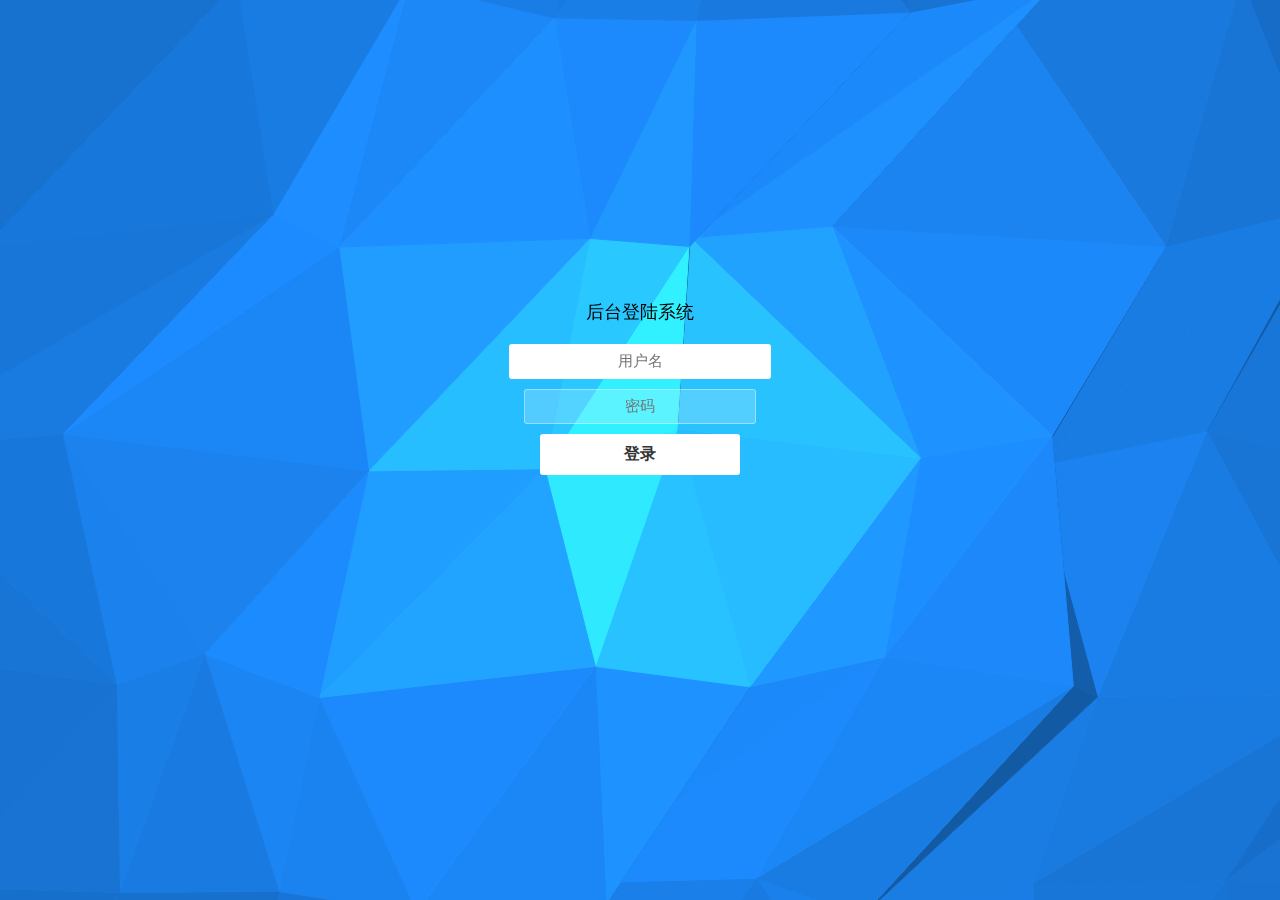
<file: WebRoot/index.html>
﻿<!DOCTYPE html>
<html lang="en">
<head>
<meta name="viewport" content="width=device-width, initial-scale=1.0, maximum-scale=1.0, user-scalable=no" />
<meta http-equiv="content-type" content="text/html;charset=utf-8">
<meta http-equiv="X-UA-Compatible" content="IE=edge,chrome=1">
<title>个人系统登录</title>

<link rel="stylesheet" type="text/css" href="css/indexstyle.css">

<script type="text/javascript" src="js/jquery.min.js"></script>
<script type="text/javascript" src="js/vector.js"></script>

</head>
<body>

<div id="container">
	<div id="output">
		<div class="containerT">
			<h1>后台登陆系统</h1>
			<form class="form" id="date" onsubmit="return goLogin();">
				<input type="text" placeholder="用户名" id="entry_name" name="username" >
				<input type="password" placeholder="密码" id="entry_password" name="password" >
				<button type="submit" id="entry_btn">登录</button>
				<div id="prompt" class="prompt"></div>
			</form>
		</div>
	</div>
</div>

<script type="text/javascript">
    $(function(){
        Victor("container", "output");   //登陆背景函数
        $("#entry_name").focus();
        /* $(document).keydown(function(event){
            if(event.keyCode==13){
                $("#entry_btn").click();
            }
        }); */
    });
    function goLogin(){
    	 $.ajax({
            async: false,
            type: "post",
            url:'login',
            contentType : "application/x-www-form-urlencoded; charset=utf-8",
            data:$("#date").serialize(),
            dataType: "text",
            success: function (date) {
            		
            		alert(date)
            		
              },
            error: function () {
            }
        })
        return false;
    }
</script>

</body>
</html>
</file>
<file: WebRoot/css/indexstyle.css>
﻿*{margin:0;padding:0;font-size:13px;font-family:microsoft yahei}
html,body{width:100%;height:100%;background:#fff}

#container{width:100%;height:100%;position:fixed;top:0;left:0;z-index:999}
#output{width:100%;height:100%}
.prompt{width:60%;height:30px;margin:5px auto;text-align:center;line-height:30px;font-family:microsoft yahei,Arial,sans-serif;font-size:13px;color:#df0000}
.containerT{width:400px;height:300px;text-align:center;position:absolute;top:50%;left:50%;margin:-150px 0 0 -200px;border-radius:3px}
.containerT h1{font-size:18px;font-family:microsoft yahei,Arial,sans-serif;-webkit-transition-duration:1s;transition-duration:1s;-webkit-transition-timing-function:ease-in-put;transition-timing-function:ease-in-put;font-weight:500}
form{padding:20px 0;position:relative;z-index:2}
form input{-webkit-appearance:none;-moz-appearance:none;appearance:none;outline:0;border:1px solid rgba(255,255,255,.4);background-color:rgba(255,255,255,.2);width:200px;border-radius:3px;padding:8px 15px;margin:0 auto 10px;display:block;text-align:center;font-size:15px;color:#fff;-webkit-transition-duration:.25s;transition-duration:.25s;font-weight:300}
form input:hover{background-color:rgba(255,255,255,.4)}
form input:focus{background-color:#fff;width:230px;color:#333}
form button{-webkit-appearance:none;-moz-appearance:none;appearance:none;outline:0;background-color:#fff;border:0;padding:10px 15px;color:#333;border-radius:3px;width:200px;cursor:pointer;font-family:microsoft yahei,Arial,sans-serif;font-size:16px;font-weight:700;-webkit-transition-duration:.25s;transition-duration:.25s}
form button:hover{background-color:#f5f7f9}
</file>
